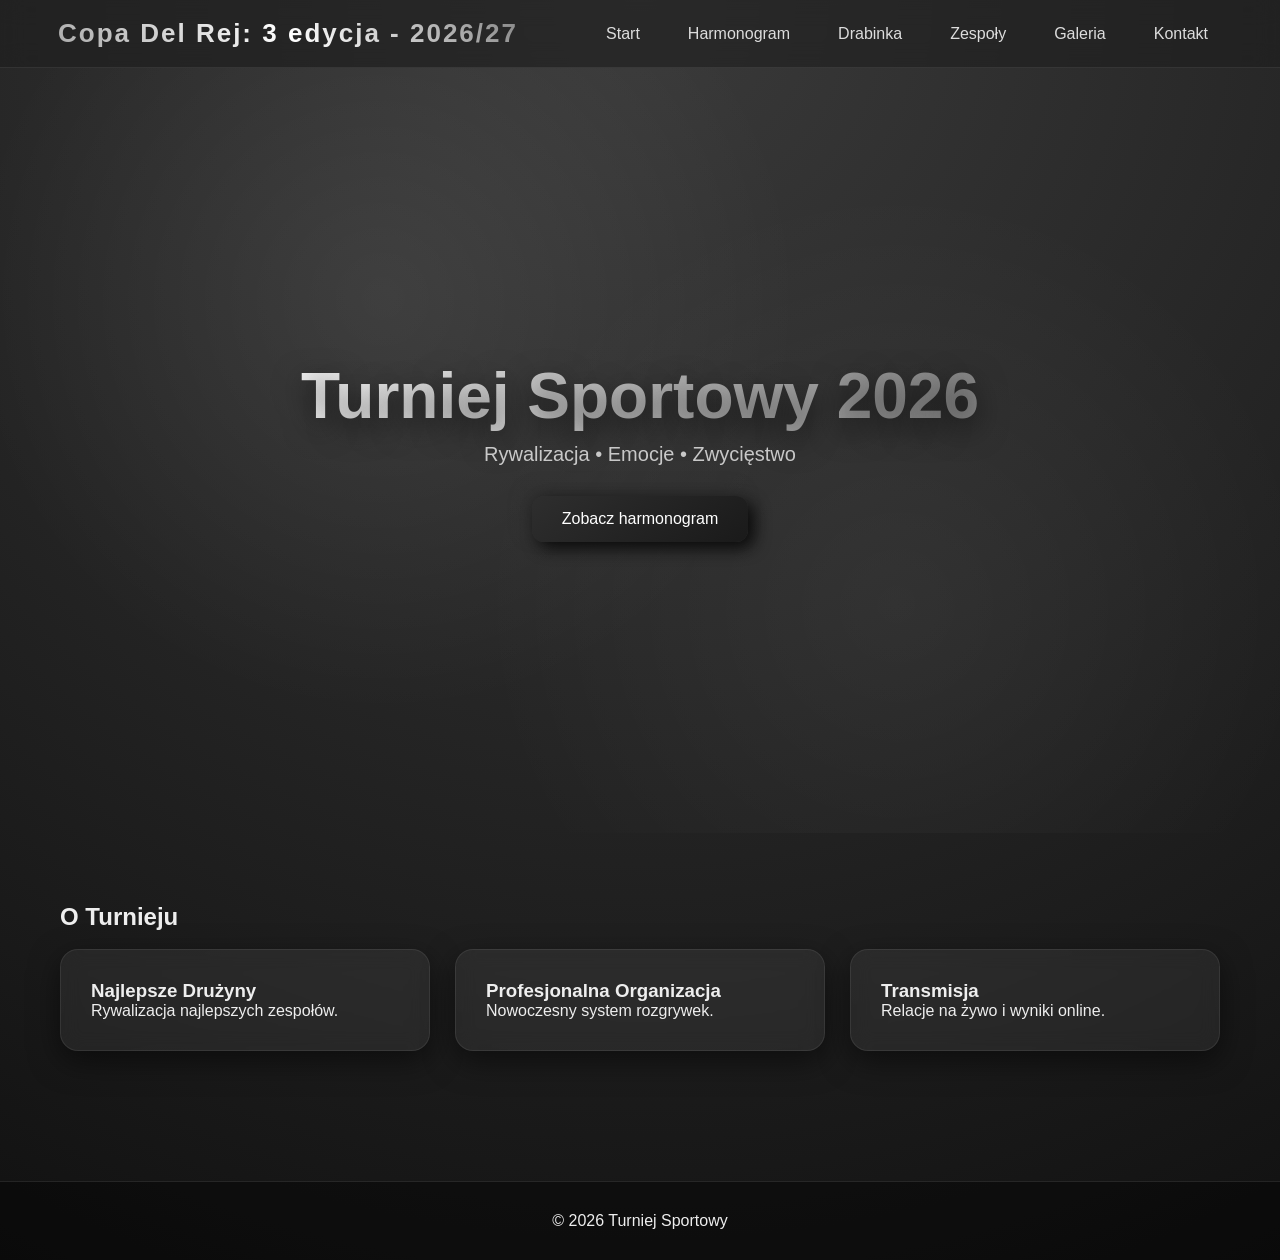
<file: index.html>
<!DOCTYPE html>
<html lang="pl">
<head>

<meta charset="UTF-8">
<meta name="viewport" content="width=device-width, initial-scale=1.0">

<title>Turniej Sportowy</title>

<link rel="stylesheet" href="css/style.css">
<script defer src="js/script.js"></script>

</head>

<body>

<header>

<nav>

<div class="logo">Copa Del Rej: 3 edycja - 2026/27</div>

<ul>

<li><a href="index.html">Start</a></li>

<li><a href="harmonogram.html">Harmonogram</a></li>

<li><a href="drabinka.html">Drabinka</a></li>

<li><a href="zespoly.html">Zespoły</a></li>

<li><a href="galeria.html">Galeria</a></li>

<li><a href="kontakt.html">Kontakt</a></li>

</ul>

</nav>

</header>

<section class="hero">

<div>

<h1>Turniej Sportowy 2026</h1>

<p>Rywalizacja • Emocje • Zwycięstwo</p>

<a class="button" href="harmonogram.html">Zobacz harmonogram</a>

</div>

</section>

<section class="container">

<h2>O Turnieju</h2>

<br>

<div class="cards">

<div class="card">
<h3>Najlepsze Drużyny</h3>
<p>Rywalizacja najlepszych zespołów.</p>
</div>

<div class="card">
<h3>Profesjonalna Organizacja</h3>
<p>Nowoczesny system rozgrywek.</p>
</div>

<div class="card">
<h3>Transmisja</h3>
<p>Relacje na żywo i wyniki online.</p>
</div>

</div>

</section>

<footer>

© 2026 Turniej Sportowy

</footer>

</body>
</html>
</file>
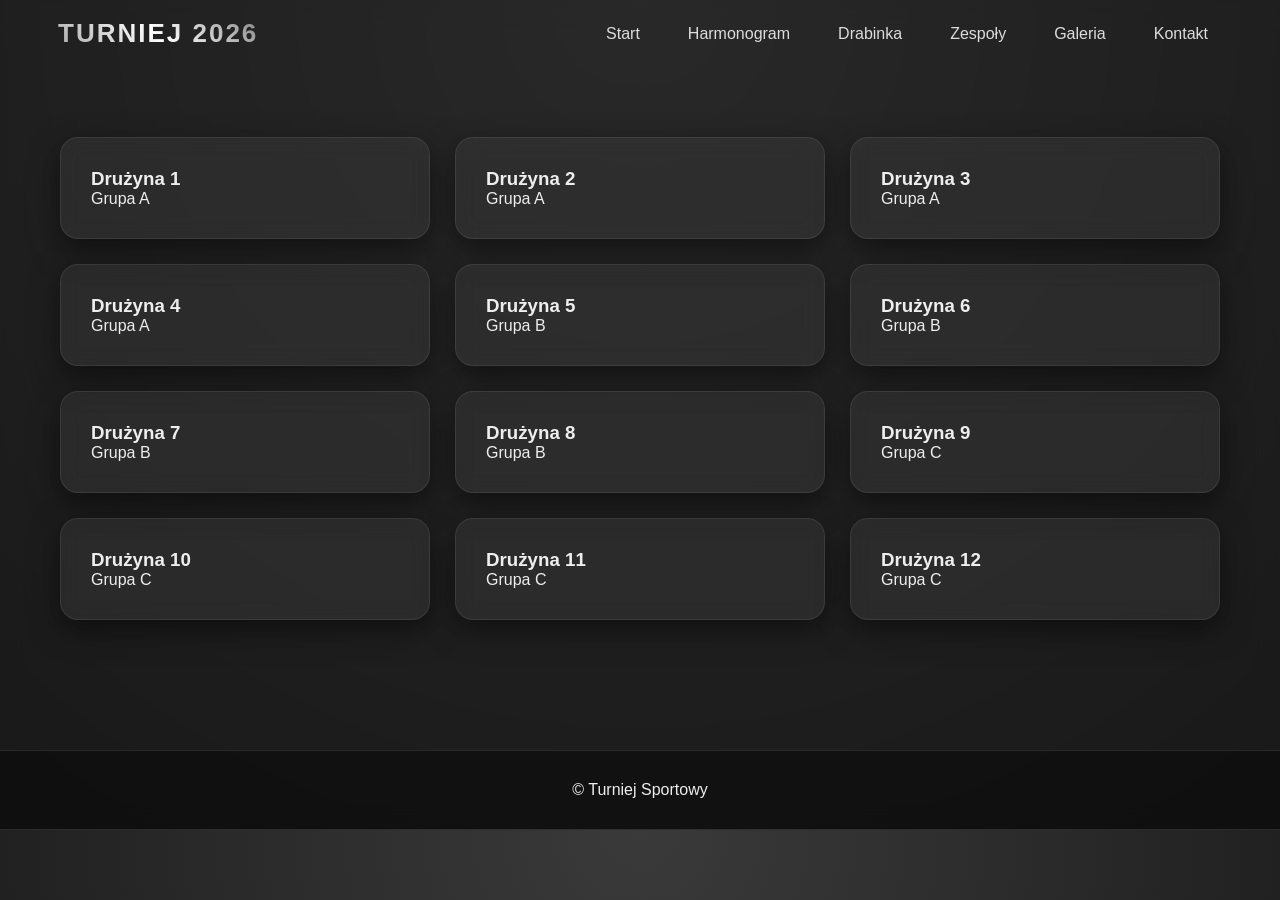
<file: zespoly.html>
<!DOCTYPE html>
<html lang="pl">

<head>
<meta charset="UTF-8">
<link rel="stylesheet" href="css/style.css">
<title>Zespoły</title>
</head>

<body>

<header><nav>
<div class="logo">TURNIEJ 2026</div>

<ul>

<li><a href="index.html">Start</a></li>
<li><a href="harmonogram.html">Harmonogram</a></li>
<li><a href="drabinka.html">Drabinka</a></li>
<li><a href="zespoly.html">Zespoły</a></li>
<li><a href="galeria.html">Galeria</a></li>
<li><a href="kontakt.html">Kontakt</a></li>

</ul>

</nav>

<div class="container">

<div class="cards">

    <div class="card">
        <h3>Drużyna 1</h3>
        <p>Grupa A</p>
    </div>

    <div class="card">
        <h3>Drużyna 2</h3>
        <p>Grupa A</p>
    </div>

    <div class="card">
        <h3>Drużyna 3</h3>
        <p>Grupa A</p>
    </div>

    <div class="card">
        <h3>Drużyna 4</h3>
        <p>Grupa A</p>
    </div>

    <div class="card">
        <h3>Drużyna 5</h3>
        <p>Grupa B</p>
    </div>

    <div class="card">
        <h3>Drużyna 6</h3>
        <p>Grupa B</p>
    </div>

    <div class="card">
        <h3>Drużyna 7</h3>
        <p>Grupa B</p>
    </div>

    <div class="card">
        <h3>Drużyna 8</h3>
        <p>Grupa B</p>
    </div>

    <div class="card">
        <h3>Drużyna 9</h3>
        <p>Grupa C</p>
    </div>

    <div class="card">
        <h3>Drużyna 10</h3>
        <p>Grupa C</p>
    </div>

    <div class="card">
        <h3>Drużyna 11</h3>
        <p>Grupa C</p>
    </div>

    <div class="card">
        <h3>Drużyna 12</h3>
        <p>Grupa C</p>
    </div>

</div>

</div>

<footer>

© Turniej Sportowy

</footer>

</body>

</html>
</file>
<file: css/style.css>
/* ===== RESET ===== */
*{
    margin:0;
    padding:0;
    box-sizing:border-box;
    font-family: 'Arial', sans-serif;
}

body{
    background: radial-gradient(circle at top, #3a3a3a, #111);
    color:#eee;
}

/* ===== NAVBAR (GLASS + 3D) ===== */
header{
    position:sticky;
    top:0;
    z-index:1000;
    background: rgba(30,30,30,0.6);
    backdrop-filter: blur(12px);
    border-bottom: 1px solid rgba(255,255,255,0.08);
}

nav{
    max-width:1200px;
    margin:auto;
    display:flex;
    justify-content:space-between;
    align-items:center;
    padding:18px;
}

.logo{
    font-size:26px;
    font-weight:bold;
    letter-spacing:2px;
    background: linear-gradient(45deg,#aaa,#fff,#888);
    -webkit-background-clip:text;
    -webkit-text-fill-color:transparent;
}

/* ===== MENU ===== */
nav ul{
    display:flex;
    list-style:none;
    gap:20px;
}

nav a{
    text-decoration:none;
    color:#ddd;
    padding:10px 14px;
    border-radius:10px;
    transition:0.3s;
}

nav a:hover{
    background: rgba(255,255,255,0.1);
    transform: translateY(-2px);
}

/* ===== HERO 3D ===== */
.hero{
    height:85vh;
    display:flex;
    justify-content:center;
    align-items:center;
    text-align:center;
    background:
        radial-gradient(circle at 30% 30%, rgba(255,255,255,0.08), transparent 40%),
        radial-gradient(circle at 70% 70%, rgba(255,255,255,0.05), transparent 40%);
}

.hero h1{
    font-size:64px;
    background: linear-gradient(45deg,#fff,#bbb,#888);
    -webkit-background-clip:text;
    -webkit-text-fill-color:transparent;
    text-shadow: 0 10px 30px rgba(0,0,0,0.6);
}

.hero p{
    font-size:20px;
    opacity:0.8;
    margin-top:10px;
}

/* ===== BUTTON 3D ===== */
.button{
    display:inline-block;
    margin-top:30px;
    padding:14px 30px;
    border-radius:12px;
    background: linear-gradient(145deg,#2e2e2e,#1a1a1a);
    color:white;
    text-decoration:none;
    box-shadow: 6px 6px 16px #0a0a0a,
                -6px -6px 16px #2f2f2f;
    transition:0.3s;
}

.button:hover{
    transform: translateY(-3px) scale(1.03);
    box-shadow: 10px 10px 25px #000;
}

/* ===== CONTAINER ===== */
.container{
    max-width:1200px;
    margin:auto;
    padding:70px 20px;
}

/* ===== KARTY 3D ===== */
.cards{
    display:grid;
    grid-template-columns:repeat(auto-fit,minmax(280px,1fr));
    gap:25px;
}

.card{
    background: rgba(255,255,255,0.06);
    border: 1px solid rgba(255,255,255,0.08);
    backdrop-filter: blur(10px);
    padding:30px;
    border-radius:18px;
    box-shadow: 0 10px 30px rgba(0,0,0,0.5);
    transition:0.3s;
}

.card:hover{
    transform: translateY(-10px) rotateX(5deg);
    box-shadow: 0 20px 40px rgba(0,0,0,0.7);
}

/* ===== TABELA ===== */
table{
    width:100%;
    border-collapse:collapse;
    overflow:hidden;
    border-radius:12px;
}

th{
    background: linear-gradient(45deg,#2b2b2b,#1a1a1a);
    color:white;
}

td,th{
    padding:15px;
    border-bottom:1px solid rgba(255,255,255,0.1);
}

td{
    background: rgba(255,255,255,0.03);
}

/* ===== GALERIA ===== */
.gallery{
    display:grid;
    grid-template-columns:repeat(auto-fit,minmax(280px,1fr));
    gap:20px;
}

.gallery img{
    width:100%;
    border-radius:16px;
    box-shadow:0 10px 30px rgba(0,0,0,0.5);
    transition:0.3s;
}

.gallery img:hover{
    transform:scale(1.05);
}

/* ===== FORM ===== */
form{
    display:flex;
    flex-direction:column;
    gap:10px;
}

input,textarea{
    padding:14px;
    border-radius:10px;
    border:none;
    background: rgba(255,255,255,0.08);
    color:white;
    outline:none;
}

button{
    padding:14px;
    border:none;
    border-radius:10px;
    background: linear-gradient(145deg,#333,#111);
    color:white;
    cursor:pointer;
    box-shadow: 0 10px 25px rgba(0,0,0,0.5);
}

button:hover{
    transform: translateY(-2px);
}

/* ===== FOOTER ===== */
footer{
    text-align:center;
    padding:30px;
    margin-top:60px;
    background: rgba(0,0,0,0.4);
    border-top:1px solid rgba(255,255,255,0.1);
}
</file>
